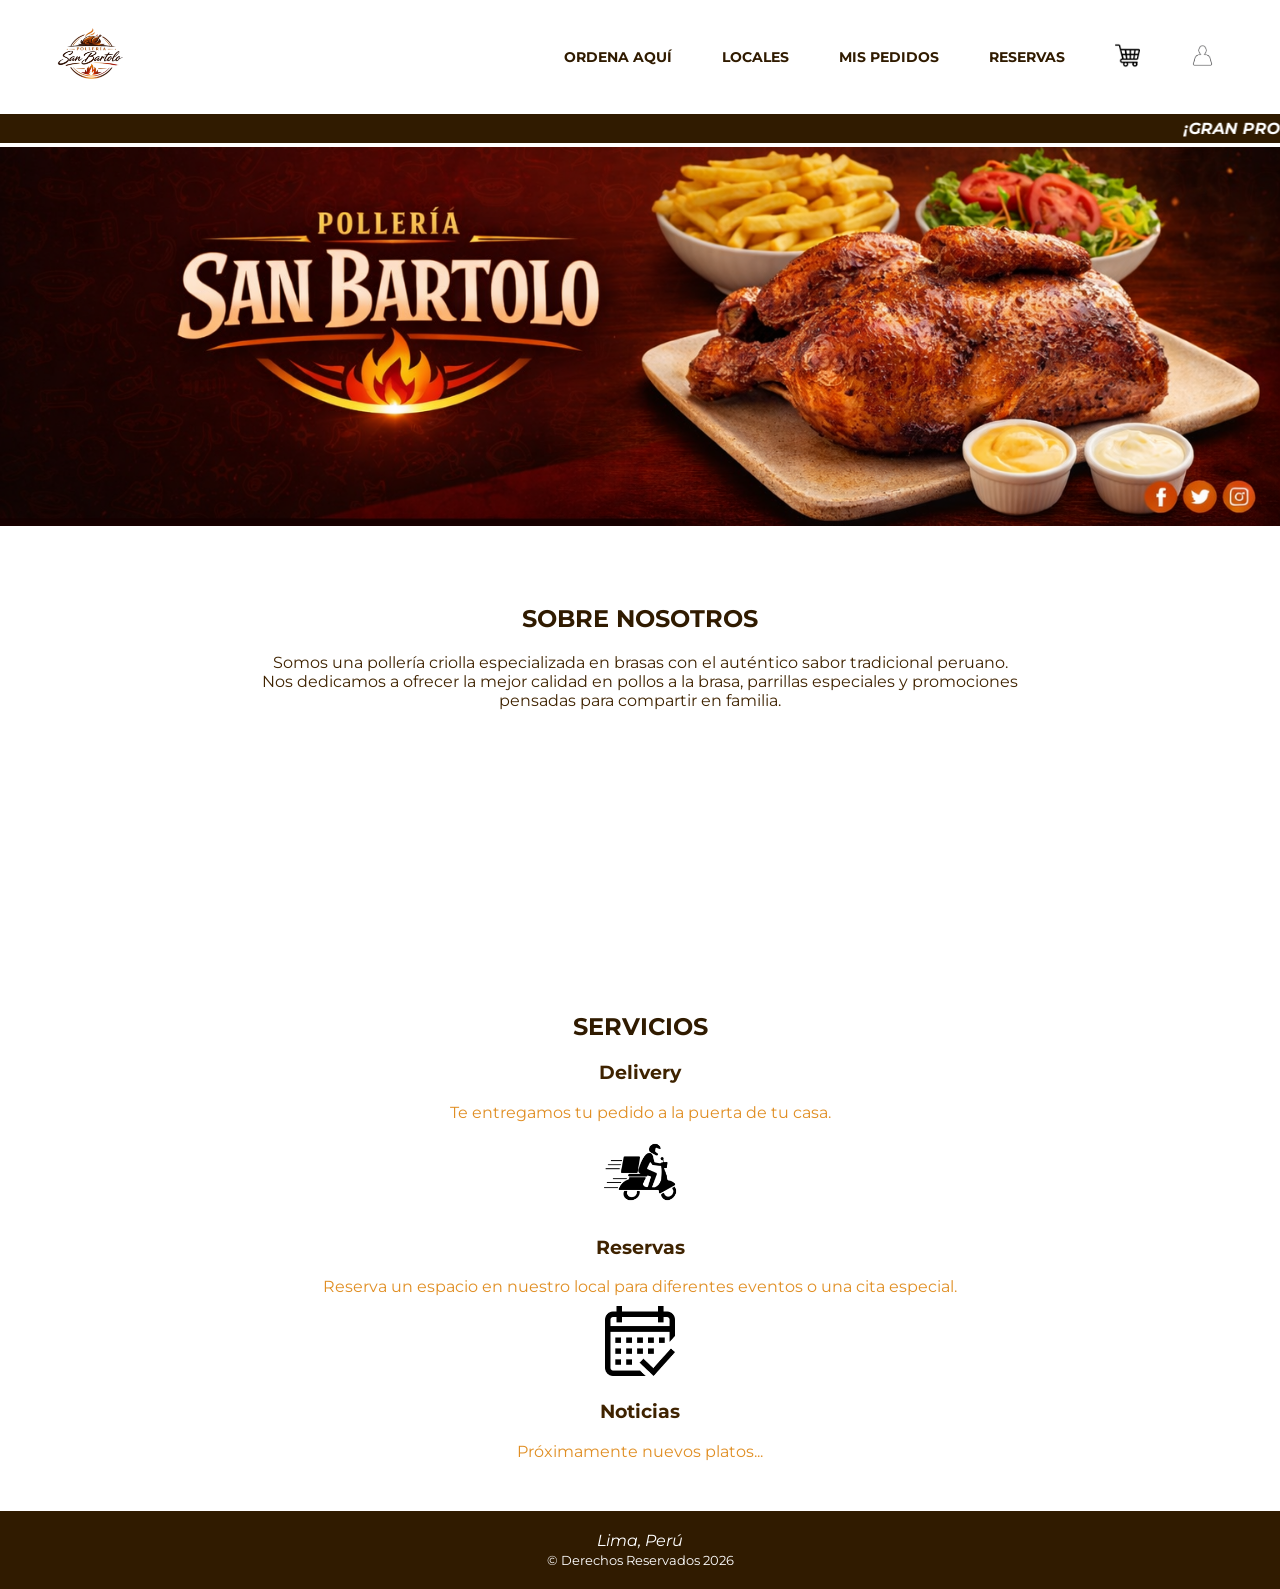
<file: index.html>
<!DOCTYPE html>
<html lang="es">
<head>
    <meta charset="UTF-8">
    <meta name="viewport" content="width=device-width, initial-scale=1.0">
    <meta name="author" content="LOPEZ CRISTHIAN - JORGE AQUISE">
    <link rel="stylesheet" href="CSS/styles.css">
    <link rel="stylesheet" href="CSS/ordena.css">
    <link href="https://fonts.googleapis.com/css2?family=Montserrat:wght@700&display=swap" rel="stylesheet">
    <title>POLLERIA SAN BARTOLO</title>
</head>
<body>

    <header>
        <div class="logo">
            <img src="logotrasnparente.png" alt="Logo San Bartolo">
        </div>

        <nav class="subpaginas">
            <a href="paginas/OrdeneAqui/OrdeneAqui.html">ORDENA AQUÍ</a> 
            <a href="paginas/Locales/Locales.html">LOCALES</a> 
            <a href="paginas/MisPedidos/MisPedidos.html">MIS PEDIDOS</a> 
            <a href="paginas/Reservas/Reservas.html">RESERVAS</a> 

            <a href="paginas/CarritoCompras/CarritoCompras.html">
                <img src="carrito.png" alt="Carrito" width="25">
            </a> 

            <a href="paginas/MiCuenta/MiCuenta.html">
                <img src="persona.png" alt="persona" width="25">
            </a> 
        </nav>
    </header>

    <marquee direction="left"> 
        ¡GRAN PROMOCIÓN! 1 POLLO A LA BRASA + 5 WANTANES BRASA + PAPAS FRITAS FAMILIAR 
        + ARROZ CHAUFA FAMILIAR + GASEOSA 1.5L INKA KOLA A TAN SOLO S/ 92.90
    </marquee>
    
    <div class="banner">
        <img src="banner san bartolo.png" alt="Banner Promocional">
    </div>

    <br>

    <section class="section1">
        <h2 class="sobrenosotros">SOBRE NOSOTROS</h2>
        <p class="sobrenosotros2">
            Somos una pollería criolla especializada en brasas con el auténtico sabor tradicional peruano. <br>
            Nos dedicamos a ofrecer la mejor calidad en pollos a la brasa, parrillas especiales y
            promociones pensadas para compartir en familia.
        </p> 
        <video src="Pollo_Asado.mp4" autoplay muted loop class="pollovideo"></video>
    </section>

    <br>

    <section class="section1">
        <h2 class="servicios">SERVICIOS</h2>
        
        <article class="servicio-item">
            <h3 class="delivery">Delivery</h3>
            <p class="deliverytexto">Te entregamos tu pedido a la puerta de tu casa.</p>
            <img src="delivery.png" width="80" alt="Icono Delivery">
        </article>

        <article class="servicio-item">
            <h3 class="reserva">Reservas</h3>
            <p class="reservatexto">Reserva un espacio en nuestro local para diferentes eventos o una cita especial.</p>
            <img src="calendario.png" width="70" alt="Icono Reservas">
        </article>

        <article class="servicio-item">
            <h3 class="noticias">Noticias</h3>
            <p class="noticiastexto">Próximamente nuevos platos...</p>
        </article>
    </section>

    <footer>
        <address>Lima, Perú</address>
        <small>&copy; Derechos Reservados 2026</small>
    </footer>

</body>
</html>
</file>
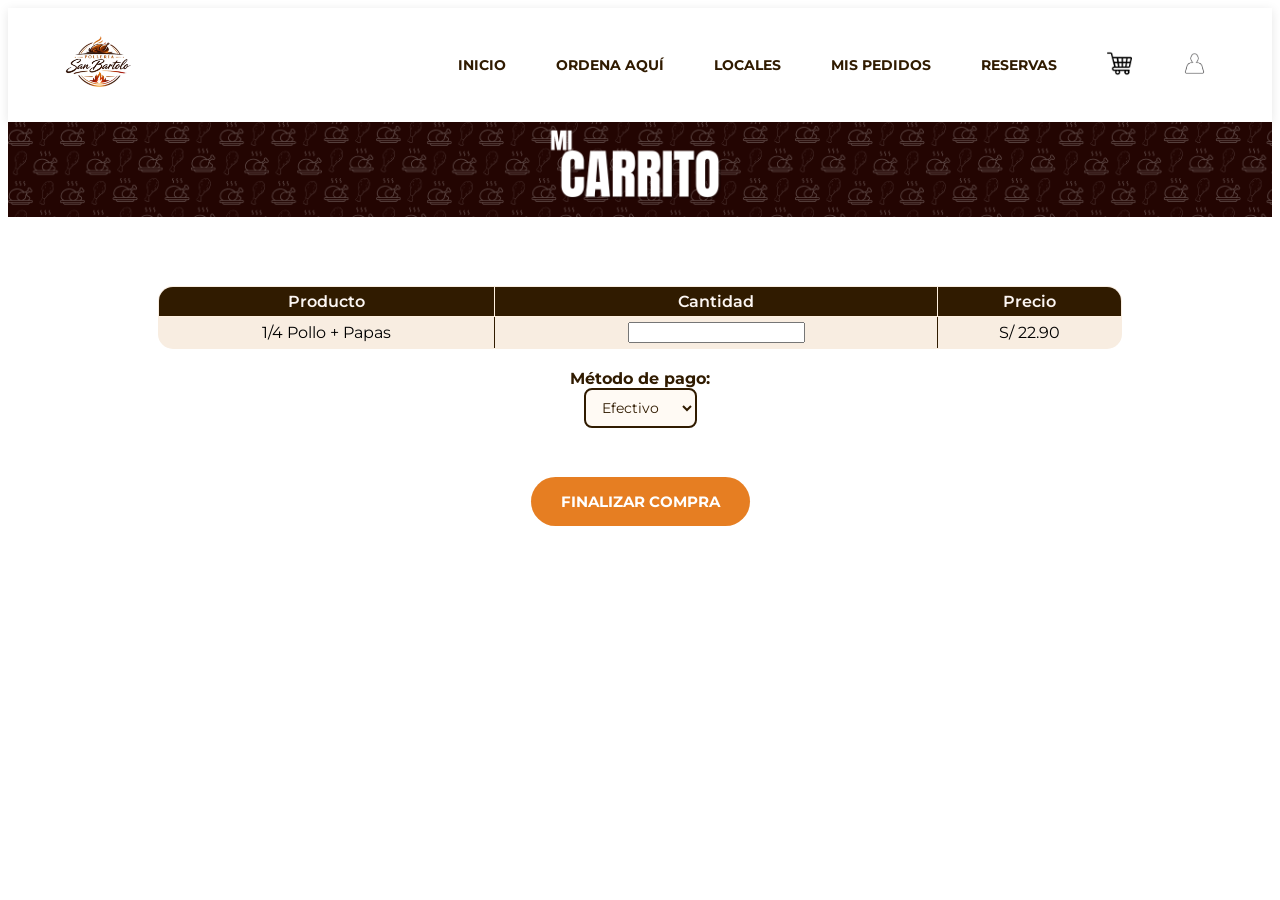
<file: paginas/CarritoCompras/CarritoCompras.html>
<!DOCTYPE html>
<html lang="es">
<head>
    <meta charset="UTF-8">
    <meta name="viewport" content="width=device-width, initial-scale=1.0">
    <link rel="stylesheet" href="../../CSS/carrito.css">
    <link href="https://fonts.googleapis.com/css2?family=Montserrat:ital,wght@0,300;0,400;0,700;0,900;1,400&display=swap" rel="stylesheet">
    <title>CARRITO DE COMPRAS</title>
</head>
<body>
    <header>
        <div class="logo">
            <img src="logotrasnparente.png" alt="Logo San Bartolo">
        </div>

        <nav class="subpaginas">
            <a href="../../index.html">INICIO</a> 
            <a href="../OrdeneAqui/OrdeneAqui.html">ORDENA AQUÍ</a> 
            <a href="../Locales/Locales.html">LOCALES</a> 
            <a href="../MisPedidos/MisPedidos.html">MIS PEDIDOS</a> 
            <a href="../Reservas/Reservas.html">RESERVAS</a> 

            <a href="../CarritoCompras/CarritoCompras.html">
                <img src="carrito.png" alt="Carrito" width="25">
            </a> 

            <a href="../MiCuenta/MiCuenta.html">
                <img src="persona.png" alt="persona" width="25">
            </a> 
        </nav>
    </header>

    <div class="banner">
        <img src="carritocompras.png" alt="banner">
    </div>

    <main>
        <br>
        <table width ="80%" class="tabla">
            <tr>
                <th>Producto</th>
                <th>Cantidad</th>
                <th>Precio</th>
            </tr>
            <tr>
                <td>1/4 Pollo + Papas</td>
                <td><input type="number"></td>
                <td>S/ 22.90</td>
            </tr>
        </table>

        <form action="../MisPedidos/MisPedidos.html" class="metodo-pago">
            <p>Método de pago:
                <br>
                <select>
                    <option>Efectivo</option>
                    <option>Yape/Plin</option>
                    <option>Tarjeta</option>
                </select>
                <br> <br>
                <input type="submit" value="FINALIZAR COMPRA" class="enviar">
        </form>
    </main>
</body>
</html>
</file>
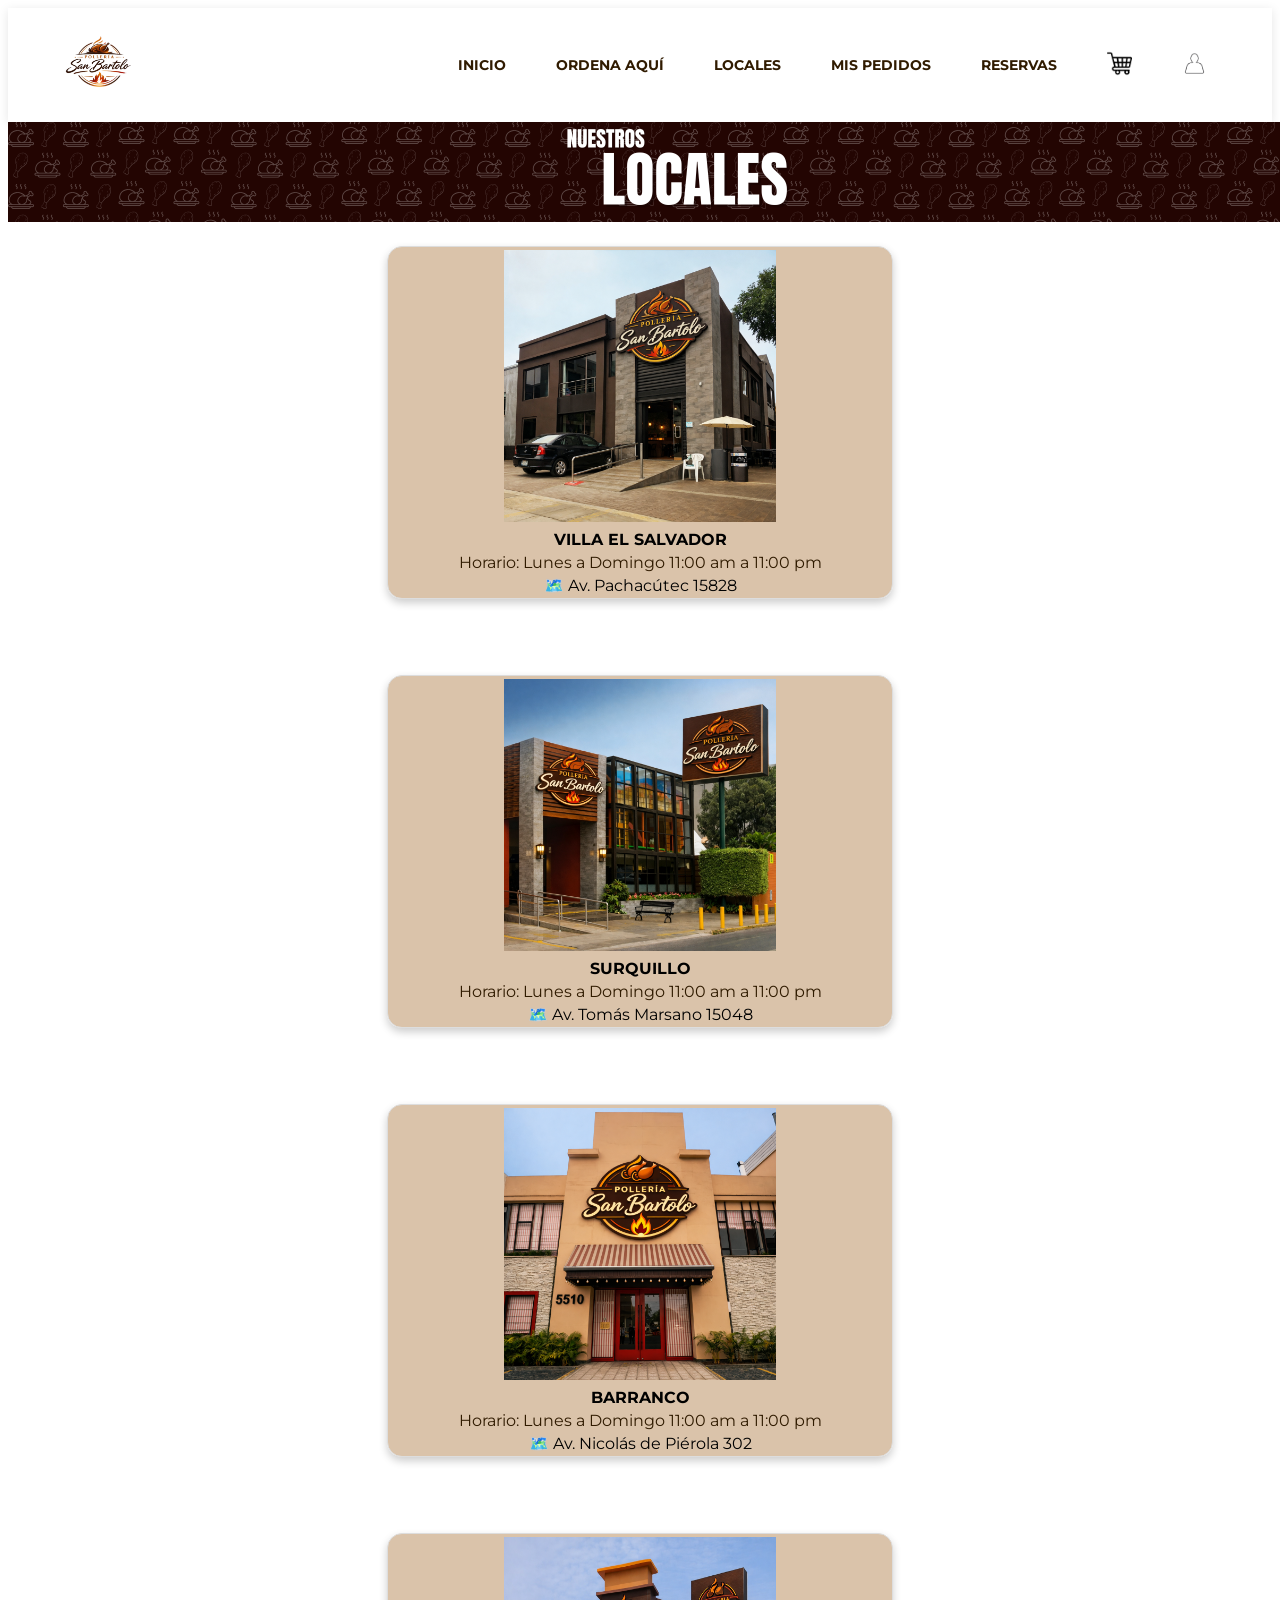
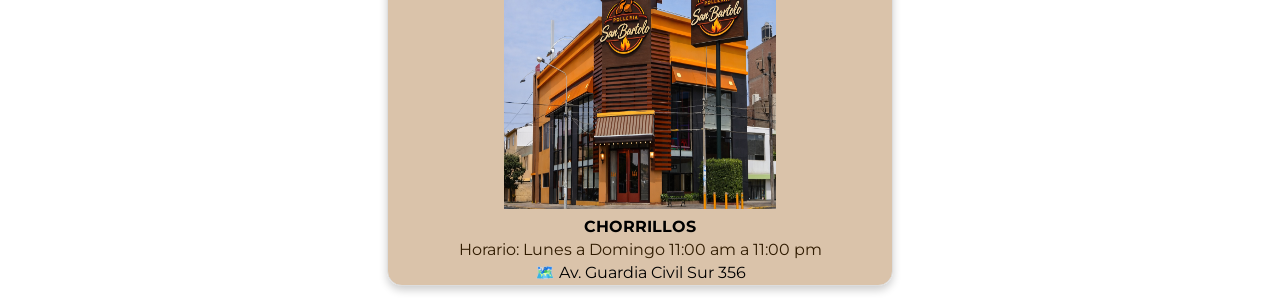
<file: paginas/Locales/Locales.html>
<!DOCTYPE html>
<html lang="es">
<head>
    <meta charset="UTF-8">
    <meta name="viewport" content="width=device-width, initial-scale=1.0">
    <link rel="stylesheet" href="../../CSS/locales.css">
    <link href="https://fonts.googleapis.com/css2?family=Montserrat:ital,wght@0,300;0,400;0,700;0,900;1,400&display=swap" rel="stylesheet">
    <title>LOCALES</title>
</head>
<body>
    <header>
        <div class="logo">
            <img src="logotrasnparente.png" alt="Logo San Bartolo">
        </div>

        <nav class="subpaginas">
            <a href="../../index.html">INICIO</a> 
            <a href="../OrdeneAqui/OrdeneAqui.html">ORDENA AQUÍ</a> 
            <a href="../Locales/Locales.html">LOCALES</a> 
            <a href="../MisPedidos/MisPedidos.html">MIS PEDIDOS</a> 
            <a href="../Reservas/Reservas.html">RESERVAS</a> 

            <a href="../CarritoCompras/CarritoCompras.html">
                <img src="carrito.png" alt="Carrito" width="25">
            </a> 

            <a href="../MiCuenta/MiCuenta.html">
                <img src="persona.png" alt="persona" width="25">
            </a> 
        </nav>
    </header>

    <img src="localesbanner.png" width="1333" height="100">
    <br>

    <main>
        <table class="tabla">
            <tr>
                <td>
                    <img src="local1.png" width="272" height="272">
                </td>
            </tr>

            <tr>
                <td><strong>VILLA EL SALVADOR</strong></td>
            </tr>

            <tr class="horario">
                <td>Horario: Lunes a Domingo 11:00 am a 11:00 pm</td>
            </tr>  

            <tr>
                <td>🗺️ Av. Pachacútec 15828</td>
            </tr>
        </table>
        <br><br>

        <table class="tabla">
            <tr>
                <td>
                    <img src="local2.png" width="272" height="272">
                </td>
            </tr>

            <tr>
                <td><strong>SURQUILLO</strong></td>
            </tr>

            <tr class="horario">
                <td>Horario: Lunes a Domingo 11:00 am a 11:00 pm</td>
            </tr>
            
            <tr>
                <td>🗺️ Av. Tomás Marsano 15048</td>
            </tr>
        </table> 
        <br><br>

        <table class="tabla">
            <tr>
                <td>
                    <img src="local3.png" width="272" height="272">
                </td>
            </tr>
            <tr>
                <td><strong>BARRANCO</strong></td>
            </tr>
            <tr class="horario">
                <td>Horario: Lunes a Domingo 11:00 am a 11:00 pm</td>
            </tr>
            <tr>
                <td>🗺️ Av. Nicolás de Piérola 302</td>
            </tr>
        </table>
        <br><br>
        
        <table class="tabla">
            <tr>
                <td>
                    <img src="local4.png" width="272" height="272">
                </td>
            </tr>

            <tr>
                <td><strong>CHORRILLOS</strong></td>
            </tr>

            <tr class="horario">
                <td>Horario: Lunes a Domingo 11:00 am a 11:00 pm</td>
            </tr>

            <tr>
                <td>🗺️ Av. Guardia Civil Sur 356</td>
            </tr>
        </table>
    </main>
</body>
</html>
</file>
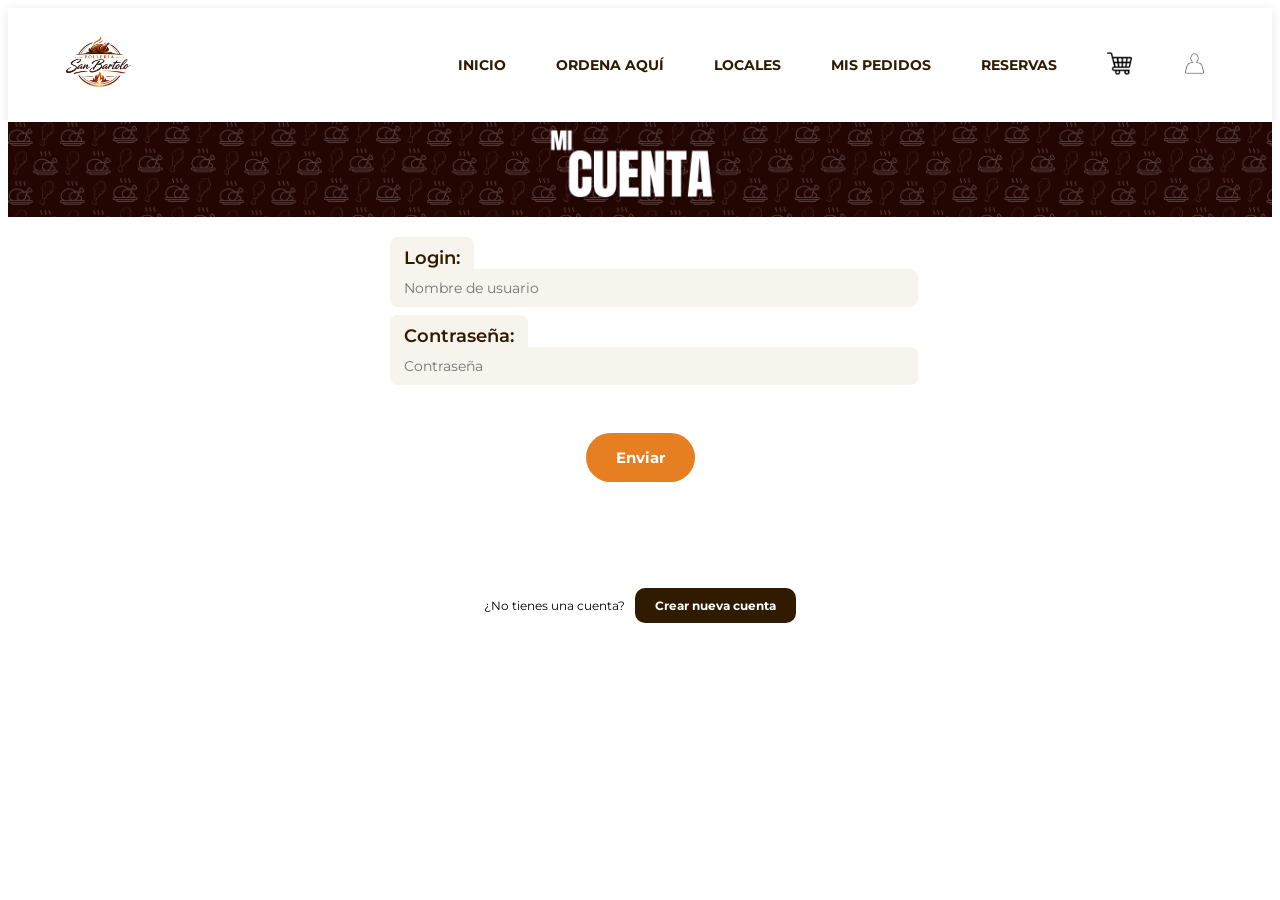
<file: paginas/MiCuenta/MiCuenta.html>
<!DOCTYPE html>
<html lang="es">
<head>
    <meta charset="UTF-8">
    <meta name="viewport" content="width=device-width, initial-scale=1.0">
    <link rel="stylesheet" href="../../CSS/cuenta.css">
    <link href="https://fonts.googleapis.com/css2?family=Montserrat:ital,wght@0,300;0,400;0,700;0,900;1,400&display=swap" rel="stylesheet">
    <title>POLLERIA SAN BARTOLO</title>
</head>

<body>
    <header>
        <div class="logo">
            <img src="logotrasnparente.png" alt="Logo San Bartolo">
        </div>

        <nav class="subpaginas">
            <a href="../../index.html">INICIO</a> 
            <a href="../OrdeneAqui/OrdeneAqui.html">ORDENA AQUÍ</a> 
            <a href="../Locales/Locales.html">LOCALES</a> 
            <a href="../MisPedidos/MisPedidos.html">MIS PEDIDOS</a> 
            <a href="../Reservas/Reservas.html">RESERVAS</a> 

            <a href="../CarritoCompras/CarritoCompras.html">
                <img src="carrito.png" alt="Carrito" width="25">
            </a> 

            <a href="../MiCuenta/MiCuenta.html">
                <img src="persona.png" alt="persona" width="25">
            </a> 
        </nav>
    </header>

    <div class="banner">
        <img src="micuenta.png" alt="banner">
    </div>
        
    <main>
        <br>
        <form>
            <label class="cuenta">Login:</label> <br>
            <input type="text" pattern="[a-z0-9]+@[a-z0-9]+\.[a-z]{2,3}$" required class="escribir" placeholder="Nombre de usuario">
            <br> <br>

            <label class="cuenta">Contraseña:</label><br>
            <input type="password" required class="escribir" placeholder="Contraseña"> 
            <br><br>


            <input type="submit" value="Enviar" class="enviar">
            <br><br>
        </form>
    </main>

    <div class="cuentanueva">
        <label>¿No tienes una cuenta?</label>
        <a href="../NuevaCuenta/NuevaCuenta.html" class="newcuenta">Crear nueva cuenta</a>
    </div>

</body>
</html>
</file>
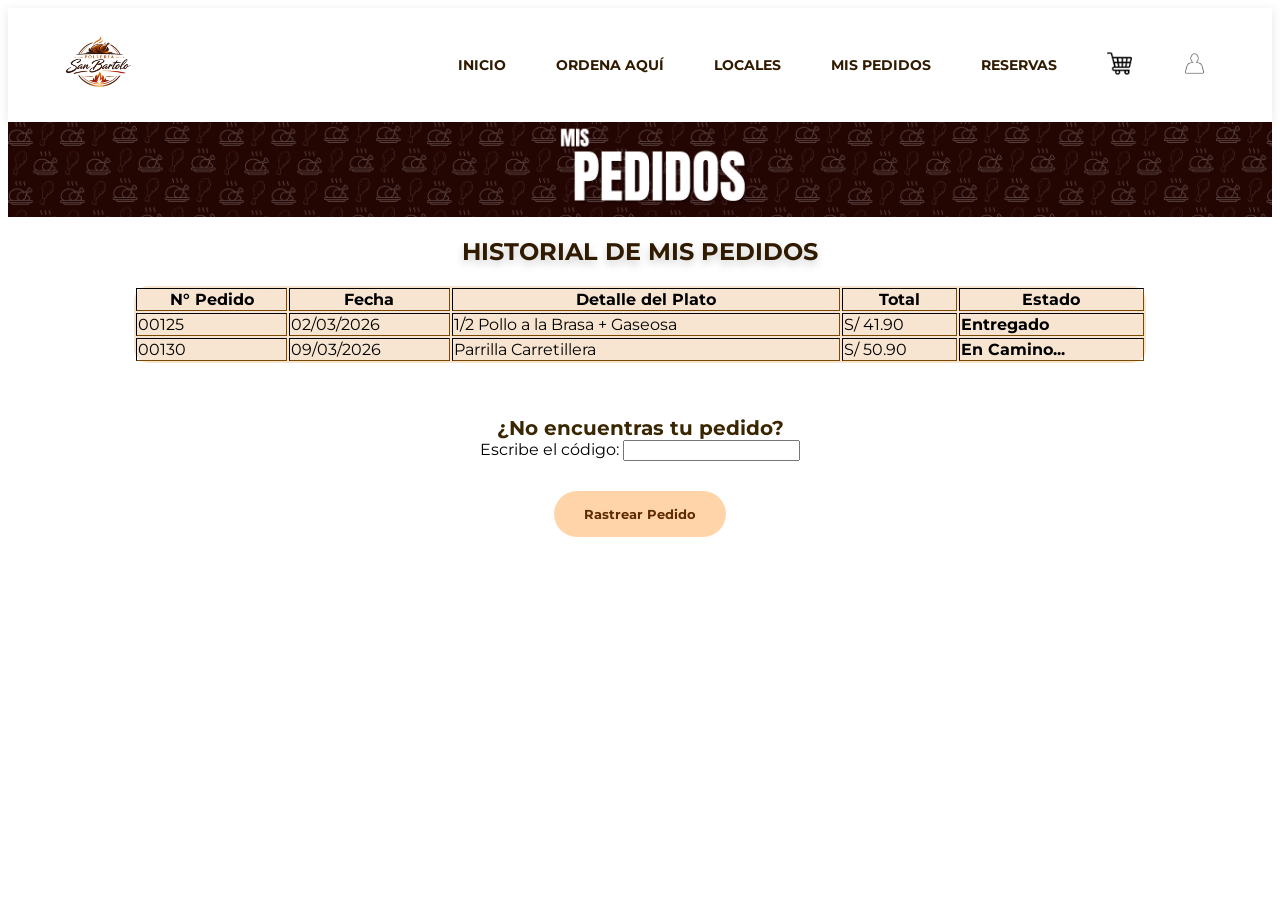
<file: paginas/MisPedidos/MisPedidos.html>
<!DOCTYPE html>
<html lang="es">
<head>
    <meta charset="UTF-8">
    <meta name="viewport" content="width=device-width, initial-scale=1.0">
    <link rel="stylesheet" href="../../CSS/pedidos.css">
    <link href="https://fonts.googleapis.com/css2?family=Montserrat:ital,wght@0,300;0,400;0,700;0,900;1,400&display=swap" rel="stylesheet">
    <title>POLLERIA SAN BARTOLO</title>
</head>

<body>
    <header>
        <div class="logo">
            <img src="logotrasnparente.png" alt="Logo San Bartolo">
        </div>

        <nav class="subpaginas">
            <a href="../../index.html">INICIO</a> 
            <a href="../OrdeneAqui/OrdeneAqui.html">ORDENA AQUÍ</a> 
            <a href="../Locales/Locales.html">LOCALES</a> 
            <a href="../MisPedidos/MisPedidos.html">MIS PEDIDOS</a> 
            <a href="../Reservas/Reservas.html">RESERVAS</a> 

            <a href="../CarritoCompras/CarritoCompras.html">
                <img src="carrito.png" alt="Carrito" width="25">
            </a> 

            <a href="../MiCuenta/MiCuenta.html">
                <img src="persona.png" alt="persona" width="25">
            </a> 
        </nav>
    </header>

    <div class="banner">
        <img src="pedidosbanner.png" alt="banner">
    </div>

    <main>
        <h2 class="subtitulo">HISTORIAL DE MIS PEDIDOS</h2>

        <table border="1" width="90%" class="tabla">
            <tr>
                <th>N° Pedido</th>
                <th>Fecha</th>
                <th>Detalle del Plato</th>
                <th>Total</th>
                <th>Estado</th>
            </tr>
            <tr>
                <td>00125</td>
                <td>02/03/2026</td>
                <td>1/2 Pollo a la Brasa + Gaseosa</td>
                <td>S/ 41.90</td>
                <td><strong>Entregado</strong></td>
            </tr>
            <tr>
                <td>00130</td>
                <td>09/03/2026</td>
                <td>Parrilla Carretillera</td>
                <td>S/ 50.90</td>
                <td><strong>En Camino...</strong></td>
            </tr>
        </table>

        <br>

        <form class="nopedido">
            <label class="texto1">¿No encuentras tu pedido?</label> <br>
            <labe class="texto2">Escribe el código:</label>
            <input type="number" name="codigo">
            <input type="submit" value="Rastrear Pedido" class="enviar">
        </form>

    </main>
</body>
</html>
</file>
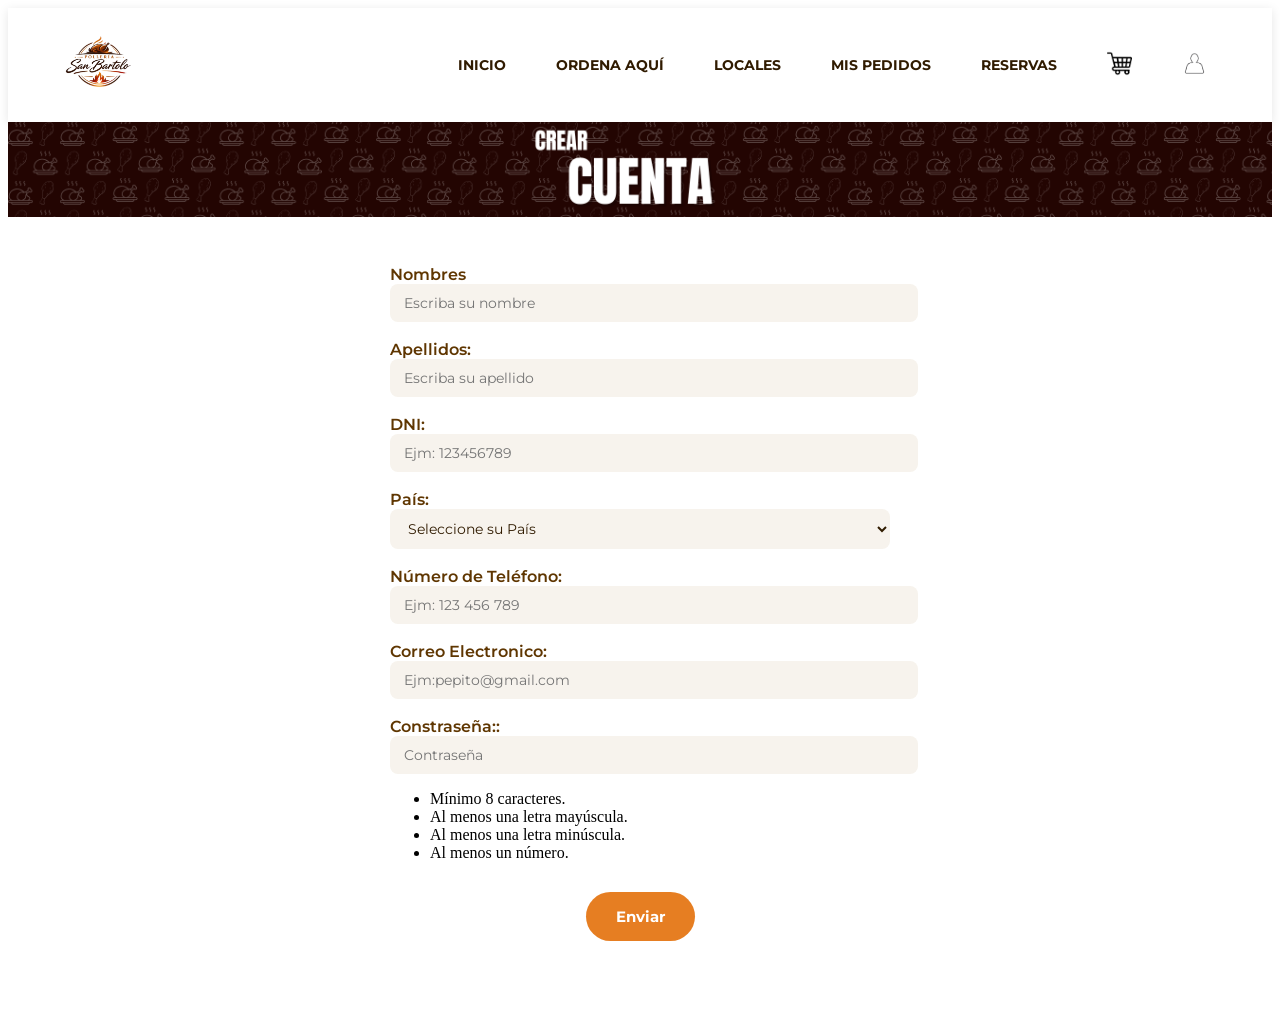
<file: paginas/NuevaCuenta/NuevaCuenta.html>
<!DOCTYPE html>
<html lang="es">
<head>
    <meta charset="UTF-8">
    <meta name="viewport" content="width=device-width, initial-scale=1.0">
    <link rel="stylesheet" href="../../CSS/newcuenta.css">
    <link href="https://fonts.googleapis.com/css2?family=Montserrat:ital,wght@0,300;0,400;0,700;0,900;1,400&display=swap" rel="stylesheet">
    <title>POLLERIA SAN BARTOLO</title>
</head>

<body>
    <header>
        <div class="logo">
            <img src="logotrasnparente.png" alt="Logo San Bartolo">
        </div>

        <nav class="subpaginas">
            <a href="../../index.html">INICIO</a> 
            <a href="../OrdeneAqui/OrdeneAqui.html">ORDENA AQUÍ</a> 
            <a href="../Locales/Locales.html">LOCALES</a> 
            <a href="../MisPedidos/MisPedidos.html">MIS PEDIDOS</a> 
            <a href="../Reservas/Reservas.html">RESERVAS</a> 

            <a href="../CarritoCompras/CarritoCompras.html">
                <img src="carrito.png" alt="Carrito" width="25">
            </a> 

            <a href="../MiCuenta/MiCuenta.html">
                <img src="persona.png" alt="persona" width="25">
            </a> 
        </nav>
    </header>

    <div class="banner">
        <img src="crearcuenta.png" alt="banner">
    </div>

    <br>
    <main>
        <form>
            <label class="subst">Nombres</label>
            <input type="text" required class="rellenar" placeholder="Escriba su nombre"> <br>
            <br>

            <label class="subst">Apellidos:</label>
            <input type="text" required class="rellenar" placeholder="Escriba su apellido"> <br>
            <br>

            <label class="subst">DNI:</label>
            <input type="number" placeholder="Ejm: 123456789"  required class="rellenar"> <br>
            <br>

            <label class="subst">País:</label>
            <select name="pais">
                <option value="">Seleccione su País</option>
                <option value="Perú">Perú</option>
                <option value="Venezuela">Venezuela</option>
                <option value="Chile">Chile</option>
                <option value="Argentina">Argentina</option>
            </select> 
        <br>
        <br>
            <label class="subst">Número de Teléfono:</label>
            <input type="number" placeholder="Ejm: 123 456 789" required class="rellenar"><br>
            <br>

            <label class="subst">Correo Electronico:</label>
            <input type="email" placeholder="Ejm:pepito@gmail.com" pattern="[a-z0-9]+@[a-z0-9]+\.[a-z]{2,3}$" required class="rellenar"/><br>
            <br>

            <label class="subst">Constraseña::</label>
            <input type="password" pattern="(?=.*\d)(?=.*[a-z])(?=.*[A-Z]).{8,}" required class="rellenar" placeholder="Contraseña"/><br>
            <ul>
                <li>
                    Mínimo 8 caracteres.
                </li>
                <li>
                    Al menos una letra mayúscula.
                </li>
                <li>
                    Al menos una letra minúscula.
                </li>
                <li>
                    Al menos un número.
                </li>
            </ul>

            <input type="submit" value="Enviar" class="enviar">
        </form>
    </main>

</body>
</html>
</file>
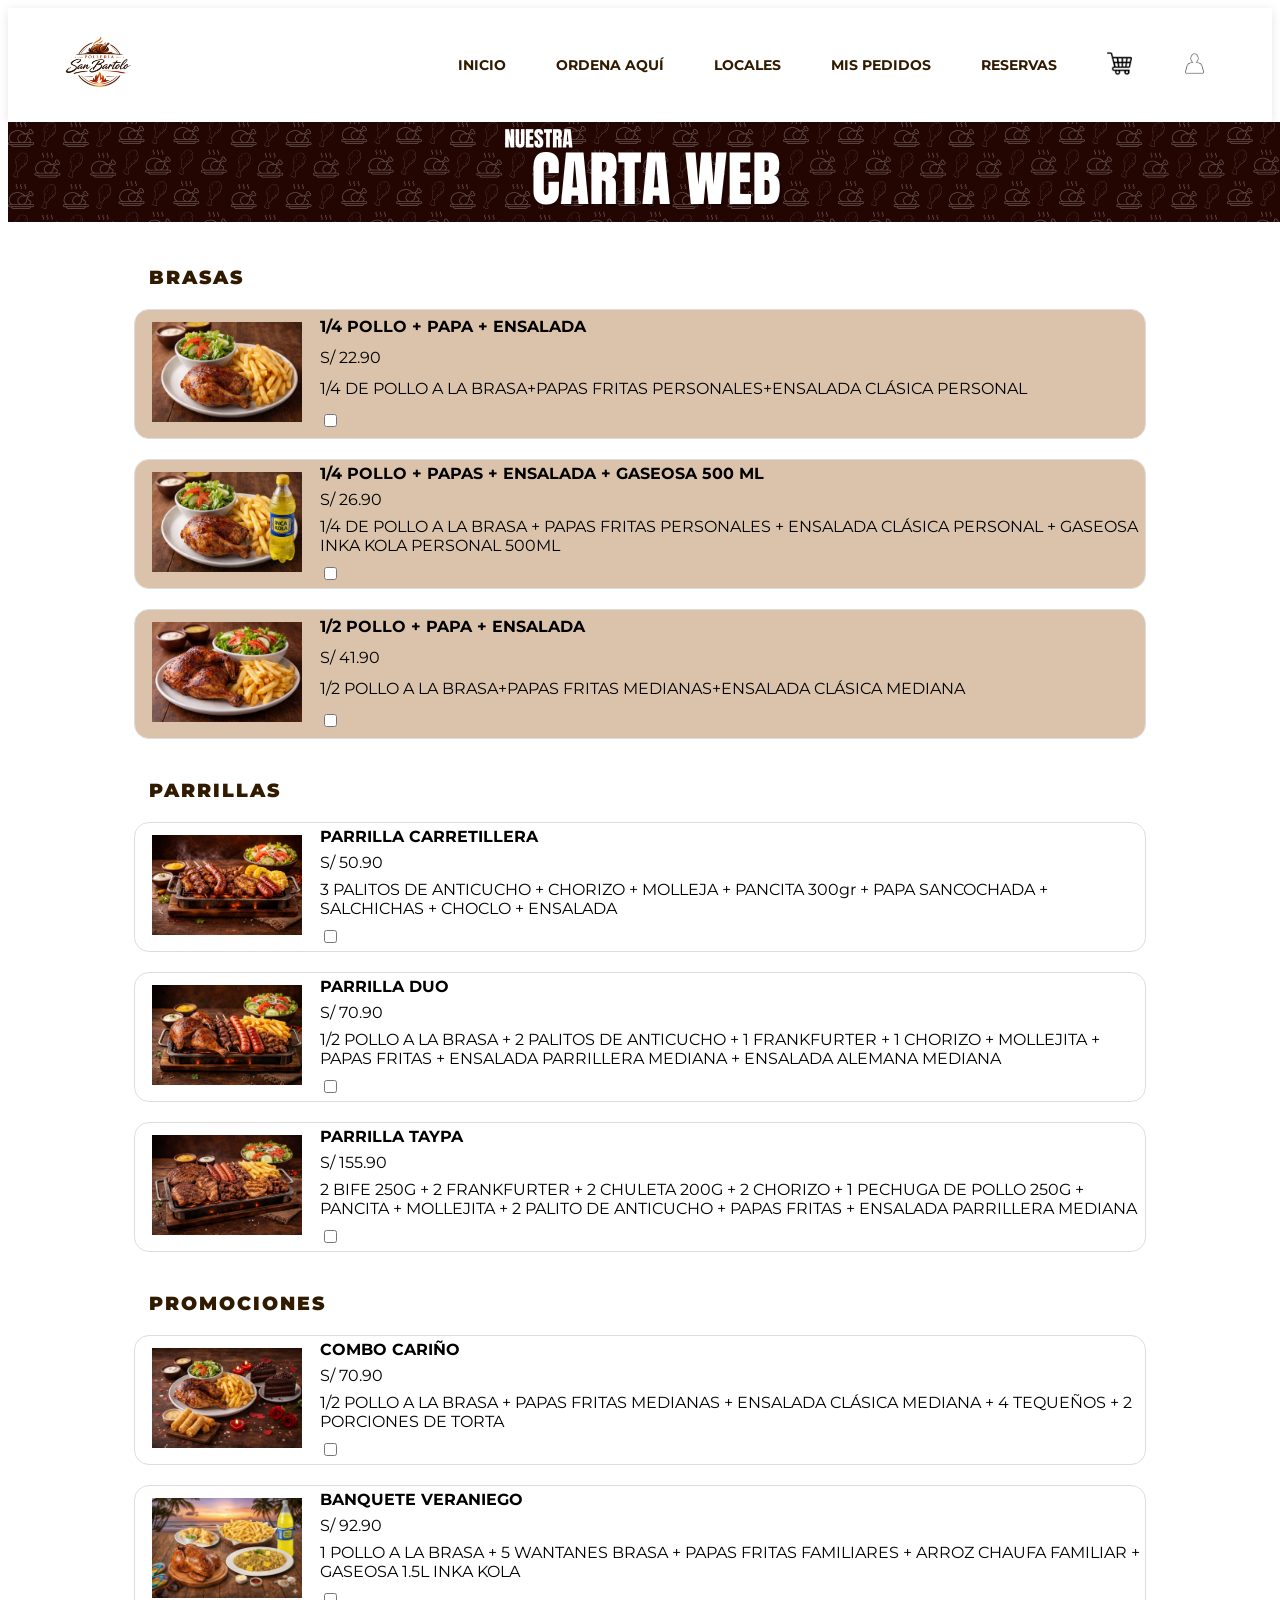
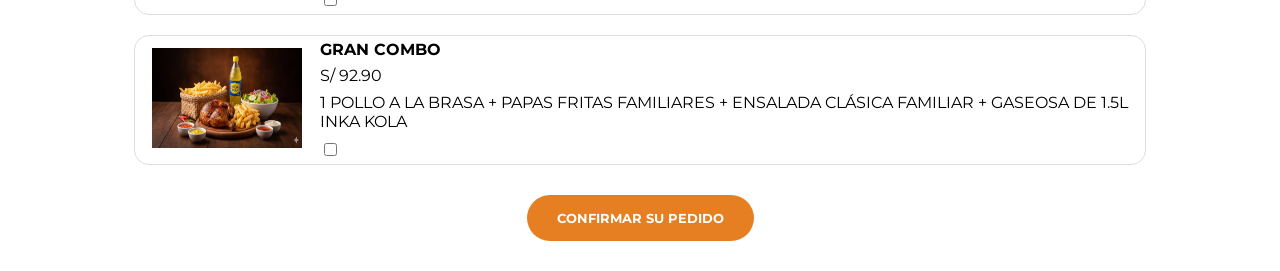
<file: paginas/OrdeneAqui/OrdeneAqui.html>
<!DOCTYPE html>
<html lang="es">
<head>
    <meta charset="UTF-8">
    <meta name="viewport" content="width=device-width, initial-scale=1.0">
    <link rel="stylesheet" href="../../CSS/ordena.css">
    <link href="https://fonts.googleapis.com/css2?family=Montserrat:ital,wght@0,300;0,400;0,700;0,900;1,400&display=swap" rel="stylesheet">
    <title>ORDENA AQUÍ</title>
</head>
<body>
    <header>
        <div class="logo">
            <img src="logotrasnparente.png" alt="Logo San Bartolo">
        </div>

        <nav class="subpaginas">
            <a href="../../index.html">INICIO</a>
            <a href="../OrdeneAqui/OrdeneAqui.html">ORDENA AQUÍ</a> 
            <a href="../Locales/Locales.html">LOCALES</a> 
            <a href="../MisPedidos/MisPedidos.html">MIS PEDIDOS</a> 
            <a href="../Reservas/Reservas.html">RESERVAS</a> 

            <a href="../CarritoCompras/CarritoCompras.html">
                <img src="carrito.png" alt="Carrito" width="25">
            </a> 

            <a href="../MiCuenta/MiCuenta.html">
                <img src="persona.png" alt="persona" width="25">
            </a> 
        </nav>
    </header>

    <img src="cartaweb.png" width="1333" height="100">

    <form action="../CarritoCompras/CarritoCompras.html" method="get">

        <h3 class="subtitulos">BRASAS</h3>
        <table class="tabla1">
            <tr>
                <td rowspan="4">
                    <img src="brasa1.png" height="100">
                </td>
                <td><strong>1/4 POLLO + PAPA + ENSALADA</strong></td>
            </tr>
            <tr>
                <td>S/ 22.90</td>
            </tr>
            <tr>
                <td>1/4 DE POLLO A LA BRASA+PAPAS FRITAS PERSONALES+ENSALADA CLÁSICA PERSONAL</td>
            </tr>
            <tr>
                <td>
                    <input type="checkbox" name="pedido" value="1/4-pollo-simple">
                </td>
            </tr>
        </table>


        <table class="tabla1">
            <tr>
                <td rowspan="4">
                    <img src="brasa2.png" height="100">
                </td>
                <td><strong>1/4 POLLO + PAPAS + ENSALADA + GASEOSA 500 ML</strong></td>
            </tr>
            <tr>
                <td>S/ 26.90</td>
            </tr>
            <tr>
                <td>1/4 DE POLLO A LA BRASA + PAPAS FRITAS PERSONALES + ENSALADA CLÁSICA PERSONAL + GASEOSA INKA KOLA PERSONAL 500ML</td>
            </tr>
            <tr>
                <td>
                    <input type="checkbox" name="pedido" value="1/4-pollo-combo">
                </td>
            </tr>
        </table>

        <table class="tabla1">
            <tr>
                <td rowspan="4">
                    <img src="brasa3.png" height="100">
                </td>
                <td><strong>1/2 POLLO + PAPA + ENSALADA</strong></td>
            </tr>
            <tr>
                <td>S/ 41.90</td>
            </tr>
            <tr>
                <td>1/2 POLLO A LA BRASA+PAPAS FRITAS MEDIANAS+ENSALADA CLÁSICA MEDIANA</td>
            </tr>
            <tr>
                <td>
                    <input type="checkbox" name="pedido" value="1/2-pollo">
                </td>
            </tr>
        </table>

        <h3 class="subtitulos">PARRILLAS</h3>
        <table class="tabla2">
            <tr>
                <td rowspan="4">
                    <img src="parrilla1.png" height="100">
                </td>
                <td><strong>PARRILLA CARRETILLERA</strong></td>
            </tr>
            <tr>
                <td>S/ 50.90</td>
            </tr>
            <tr>
                <td>3 PALITOS DE ANTICUCHO + CHORIZO + MOLLEJA + PANCITA 300gr + PAPA SANCOCHADA + SALCHICHAS + CHOCLO + ENSALADA</td>
            </tr>
            <tr>
                <td>
                    <input type="checkbox" name="pedido" value="parrilla-carretillera">
                </td>
            </tr>
        </table>

        <table class="tabla2">
            <tr>
                <td rowspan="4">
                    <img src="parrila2.png" height="100">
                </td>
                <td><strong>PARRILLA DUO</strong></td>
            </tr>
            <tr>
                <td>S/ 70.90</td>
            </tr>
            <tr>
                <td>1/2 POLLO A LA BRASA + 2 PALITOS DE ANTICUCHO + 1 FRANKFURTER + 1 CHORIZO + MOLLEJITA + PAPAS FRITAS + ENSALADA PARRILLERA MEDIANA + ENSALADA ALEMANA MEDIANA</td>
            </tr>
            <tr>
                <td>
                    <input type="checkbox" name="pedido" value="parrilla-duo">
                </td>
            </tr>
        </table>

        <table class="tabla2">
            <tr>
                <td rowspan="4">
                    <img src="parrila3.png" height="100">
                </td>
                <td><strong>PARRILLA TAYPA</strong></td>
            </tr>
            <tr>
                <td>S/ 155.90</td>
            </tr>
            <tr>
                <td>2 BIFE 250G + 2 FRANKFURTER + 2 CHULETA 200G + 2 CHORIZO + 1 PECHUGA DE POLLO 250G + PANCITA + MOLLEJITA + 2 PALITO DE ANTICUCHO + PAPAS FRITAS + ENSALADA PARRILLERA MEDIANA</td>
            </tr>
            <tr>
                <td>
                    <input type="checkbox" name="pedido" value="parrilla-taypa">
                </td>
            </tr>
        </table>

        <h3 class="subtitulos">PROMOCIONES</h3>
        <table class="promocion1">
            <tr>
                <td rowspan="4">
                    <img src="promocion1.png" height="100">
                </td>
                <td><strong>COMBO CARIÑO</strong></td>
            </tr>
            <tr>
                <td>S/ 70.90</td>
            </tr>
            <tr>
                <td>1/2 POLLO A LA BRASA + PAPAS FRITAS MEDIANAS + ENSALADA CLÁSICA MEDIANA + 4 TEQUEÑOS + 2 PORCIONES DE TORTA</td>
            </tr>
            <tr>
                <td>
                    <input type="checkbox" name="pedido" value="combo-carino">
                </td>
            </tr>
        </table>

        <table class="promocion2">
            <tr>
                <td rowspan="4">
                    <img src="promocion2.png" height="100">
                </td>
                <td><strong>BANQUETE VERANIEGO</strong></td>
            </tr>
            <tr>
                <td>S/ 92.90</td>
            </tr>
            <tr>
                <td>1 POLLO A LA BRASA + 5 WANTANES BRASA + PAPAS FRITAS FAMILIARES + ARROZ CHAUFA FAMILIAR + GASEOSA 1.5L INKA KOLA</td>
            </tr>
            <tr>
                <td>
                    <input type="checkbox" name="pedido" value="banquete-veraniego">
                </td>
            </tr>
        </table>

        <table class="promocion3">
            <tr>
                <td rowspan="4">
                    <img src="promocion3.png" height="100" width="150">
                </td>
                <td><strong>GRAN COMBO</strong></td>
            </tr>
            <tr>
                <td>S/ 92.90</td>
            </tr>
            <tr>
                <td>1 POLLO A LA BRASA + PAPAS FRITAS FAMILIARES + ENSALADA CLÁSICA FAMILIAR + GASEOSA DE 1.5L INKA KOLA</td>
            </tr>
            <tr>
                <td>
                    <input type="checkbox" name="pedido" value="gran-combo">
                </td>
            </tr>
        </table>

        <input type="submit" value="CONFIRMAR SU PEDIDO" class="enviar">
    </form>
</body>
</html>
</file>
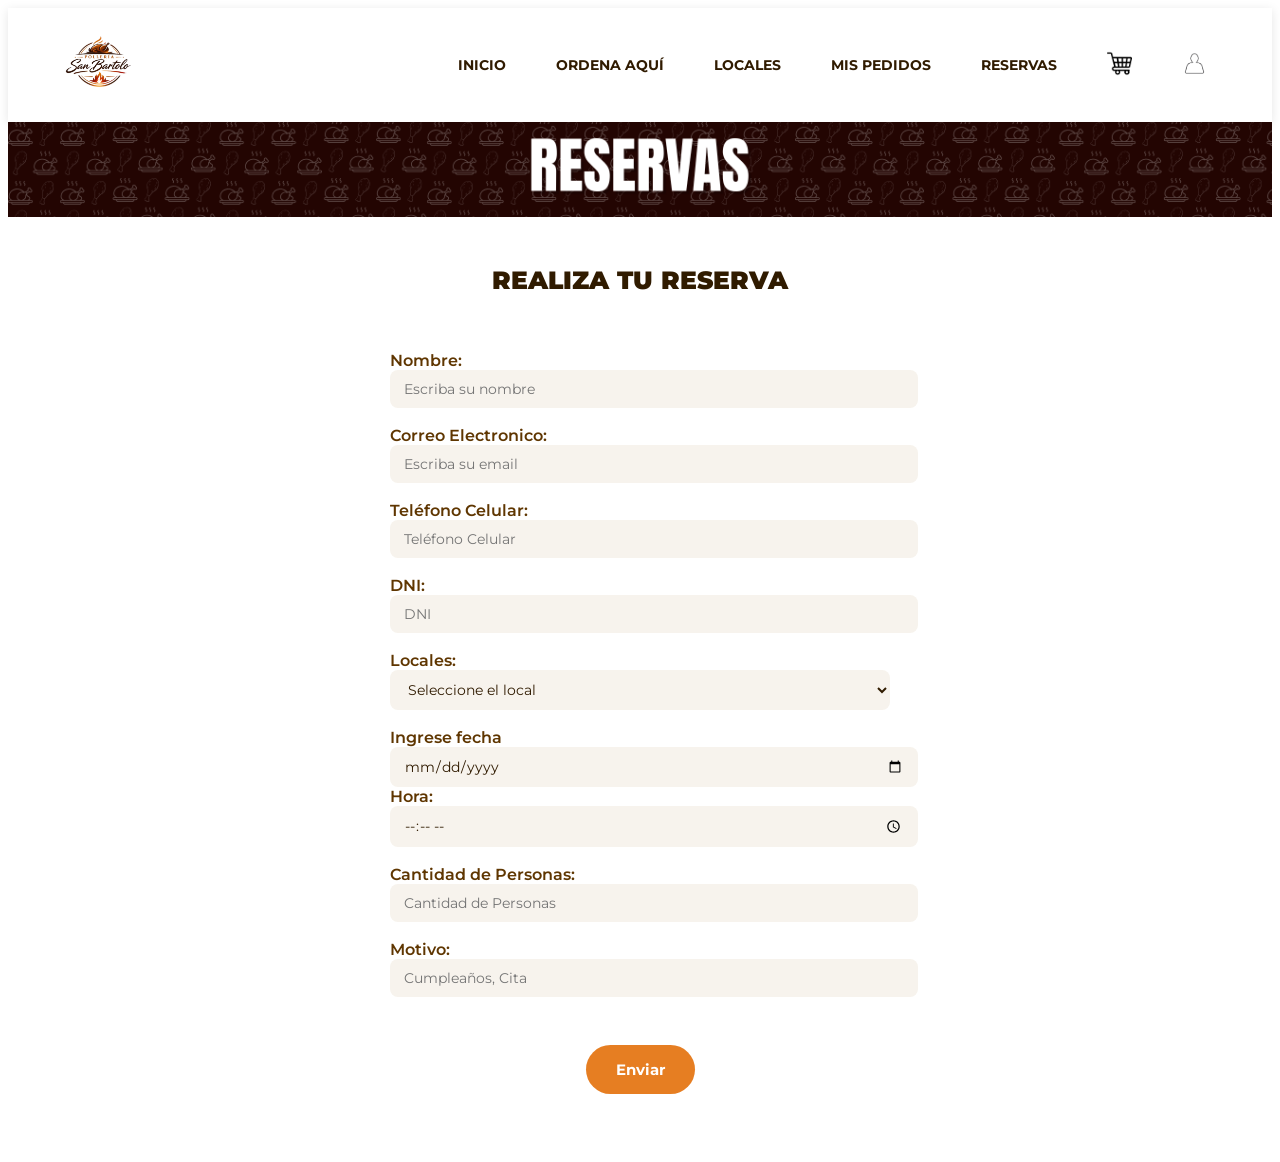
<file: paginas/Reservas/Reservas.html>
<!DOCTYPE html>
<html lang="es">
<head>
    <meta charset="UTF-8">
    <meta name="viewport" content="width=device-width, initial-scale=1.0">
    <link rel="stylesheet" href="../../CSS/reservas.css">
    <link href="https://fonts.googleapis.com/css2?family=Montserrat:ital,wght@0,300;0,400;0,700;0,900;1,400&display=swap" rel="stylesheet">
    <title>RESERVAS</title>
</head>
<body>
    <header>
        <div class="logo">
            <img src="logotrasnparente.png" alt="Logo San Bartolo">
        </div>

        <nav class="subpaginas">
            <a href="../../index.html">INICIO</a> 
            <a href="../OrdeneAqui/OrdeneAqui.html">ORDENA AQUÍ</a> 
            <a href="../Locales/Locales.html">LOCALES</a> 
            <a href="../MisPedidos/MisPedidos.html">MIS PEDIDOS</a> 
            <a href="../Reservas/Reservas.html">RESERVAS</a> 

            <a href="../CarritoCompras/CarritoCompras.html">
                <img src="carrito.png" alt="Carrito" width="25">
            </a> 

            <a href="../MiCuenta/MiCuenta.html">
                <img src="persona.png" alt="persona" width="25">
            </a> 
        </nav>
    </header>

    <div class="banner">
        <img src="reservas.png" alt="Banner">
    <div>

    <br>
    <main>
        <form action="../../index.html" method="get">
            <label class="titulo">REALIZA TU RESERVA</label>
            <br><br>

            <label class="subst">Nombre:</label> <br>
            <input type="text" name="nombre" placeholder="Escriba su nombre" required class="rellenar">
            <br><br>

            <label class="subst">Correo Electronico:</label> <br>
            <input type="email" name="email" placeholder="Escriba su email" required class="rellenar">
            <br><br>

            <label class="subst">Teléfono Celular:</label> <br>
            <input type="number" name="telefono" placeholder="Teléfono Celular" required class="rellenar">
            <br><br>

            <label class="subst">DNI:</label> <br>
            <input type="number" name="DNI" placeholder="DNI" required class="rellenar">
            <br><br>

            <label class="subst">Locales:</label> <br>
            <select name="local" required>
                <option value="">Seleccione el local</option>
                <option value="VS">Villa Salvador (Av. Pachacútec 15828)</option>
                <option value="Surqillo">Surquillo (Av. Tomás Marsano 15048)</option>
                <option value="Barranco">Barranco (Av. Nicolás de Piérola 302)</option>
                <option value="Chorrillos">Chorrillos (Av. Guardia Civil Sur 356)</option>
            </select>
            <br><br>

            <label class="subst">Ingrese fecha</label> <br>
            <input type="date" name="fecha" required class="rellenar">
            

            <label class="subst">Hora:</label>
            <input type="time" name="hora" required class="rellenar">
             <br><br>

            <label class="subst">Cantidad de Personas:</label> <br>
            <input type="number" placeholder="Cantidad de Personas" required class="rellenar">
            <br><br>

            <label class="subst">Motivo:</label> <br>
            <input type="text" placeholder="Cumpleaños, Cita" required class="rellenar">
            <br><br>

            <input type="submit" value="Enviar" class="enviar">
        </form>
    </main>
    
</body>
</html>
</file>
<file: CSS/styles.css>
body {
    margin: 0;
    overflow-x: hidden;
    width: 100%;
}


header {
    display: flex;
    justify-content: space-between;
    align-items: center;
    padding: 15px 50px;
    background-color: #ffffff;
    box-shadow: 0 2px 10px rgba(0,0,0,0.1);
}

.logo img {
    height: 80px;
    width: auto;
}

.subpaginas {
    display: flex;
    align-items: center;
    gap: 20px;
}

.subpaginas a {
    text-decoration: none;
    font-family: 'Montserrat', sans-serif;
    color: #301b00;
    font-weight: bold;
    font-size: 14px;
    padding: 10px 15px;
}


.subpaginas a:hover {
    background-color: #e08e23;
    color: white;
    box-shadow: 0px 4px 8px rgba(0,0,0,0.2);
    border-radius: 10px;
}


.banner img {
    width: 100%;
    height: auto;
    display: block;
}


marquee {
    font-family: 'Montserrat', sans-serif;
    font-weight: bold;
    font-style: italic;
    background-color: #301b00;
    color: white;
    padding: 5px 0;
}


.section1 {
    text-align: center;
    padding: 40px 20px;
}

.sobrenosotros, .servicios {
    font-family: 'Montserrat', sans-serif;
    font-weight: bold;
    color: #301b00;
    text-transform: uppercase;
}

.sobrenosotros2 {
    font-family: 'Montserrat', sans-serif;
    font-size: 16px;
    color: #3f2300;
    max-width: 800px;
    margin: 10px auto;
}

.pollovideo {
    width: 300px;
    border-radius: 15px;
    margin-top: 20px;
}


.delivery, .reserva, .noticias {
    font-family: 'Montserrat', sans-serif;
    color: #3f2300;
    margin-top: 20px;
}

.deliverytexto, .reservatexto, .noticiastexto {
    font-family: 'Montserrat', sans-serif;
    color: #e08e23;
    margin-bottom: 10px;
}


footer {
    background-color: #301b00;
    color: white;
    text-align: center;
    padding: 20px;
    font-family: 'Montserrat', sans-serif;
}
</file>
<file: CSS/ordena.css>
header {
    display: flex;
    justify-content: space-between;
    align-items: center;
    padding: 15px 50px;
    background-color: #ffffff;
    box-shadow: 0 2px 10px rgba(0,0,0,0.1);
}

.logo img {
    height: 80px;
    width: auto;
}

.subpaginas {
    display: flex;
    align-items: center;
    gap: 20px;
}

.subpaginas a {
    text-decoration: none;
    font-family: 'Montserrat', sans-serif;
    color: #301b00;
    font-weight: bold;
    font-size: 14px;
    padding: 10px 15px;
}

.subpaginas a:hover {
    background-color: #e08e23;
    color: white;
    box-shadow: 0px 4px 8px rgba(0,0,0,0.2);
    border-radius: 10px;
}

.tabla1{
    width: 80%;
    margin: 20px auto;
    border: 1px solid #ddd;
    border-radius: 15px;
    font-family: 'Montserrat', sans-serif;
    background-color: #914f0456;
}

.tabla2{
    width: 80%;
    margin: 20px auto;
    border: 1px solid #ddd;
    border-radius: 15px;
    font-family: 'Montserrat', sans-serif;
    background-image: linear-gradient(rgba(255,255,255,0.6), rgba(255,255,255,0.6)), url(https://cdn.pixabay.com/video/2019/07/27/25552-351374170_tiny.jpg);
}

.promocion1{
    width: 80%;
    margin: 20px auto;
    border: 1px solid #ddd;
    border-radius: 15px;
    font-family: 'Montserrat', sans-serif;
    background-image: url(https://img.freepik.com/vector-gratis/estilo-polka-minimo-amor-corazon-patron-papel-tapiz-dia-san-valentin_1017-49794.jpg?semt=ais_incoming&w=740&q=80);
}

.promocion2{
    width: 80%;
    margin: 20px auto;
    border: 1px solid #ddd;
    border-radius: 15px;
    font-family: 'Montserrat', sans-serif;
    background-image: linear-gradient(rgba(255,255,255,0.6), rgba(255,255,255,0.6)), url(https://wallpapers.com/images/featured/fondods-de-playa-de-alta-resolucion-vobtozbt8wwy6npx.jpg);
    background-position: center;
}

.promocion3{
    width: 80%;
    margin: 20px auto;
    border: 1px solid #ddd;
    border-radius: 15px;
    font-family: 'Montserrat', sans-serif;
    background-image: linear-gradient(rgba(255,255,255,0.6), rgba(255,255,255,0.6)), url(https://wallpapers.com/images/featured/fondos-de-fuego-f3799qjy7eob7otr.jpg);
    background-position: center;

}

table td[rowspan="4"] {
    width: 160px;
    text-align: center;
    padding: 10px;
}

.subtitulos{
    font-family: 'Montserrat', sans-serif;
    font-weight: 900;
    color: #301b00;
    text-transform: uppercase;
    letter-spacing: 2px;
    margin-left: 10%;
    padding-left: 15px;
    margin-top: 40px;
}

.enviar{
    background-color: #e67e22; 
    color: white;
    font-family: 'Montserrat', sans-serif;
    font-weight: 700;
    padding: 15px 30px;
    border: none;
    cursor: pointer;
    border-radius: 50px; 
    display: block;
    margin: 30px auto;
}
</file>
<file: CSS/carrito.css>
header {
    display: flex;
    justify-content: space-between;
    align-items: center;
    padding: 15px 50px;
    background-color: #ffffff;
    box-shadow: 0 2px 10px rgba(0,0,0,0.1);
}

.logo img {
    height: 80px;
    width: auto;
}

.subpaginas {
    display: flex;
    align-items: center;
    gap: 20px;
}

.subpaginas a {
    text-decoration: none;
    font-family: 'Montserrat', sans-serif;
    color: #301b00;
    font-weight: bold;
    font-size: 14px;
    padding: 10px 15px;
}

.subpaginas a:hover {
    background-color: #e08e23;
    color: white;
    box-shadow: 0px 4px 8px rgba(0,0,0,0.2);
    border-radius: 10px;
}

.banner img {
    width: 100%;
    height: auto;
    display: block;
}

main{
    text-align: center;
    padding: 30px;
    font-family: 'Montserrat', sans-serif;
}

.tabla{
    width: 80%;
    margin: 20px auto;
    border-radius: 15px;
    font-family: 'Montserrat', sans-serif;
    background-color: #f8ede1;
    border: 1px solid #301b00;
    border-collapse: collapse;
    overflow: hidden;
}

.tabla th{
    border: 1px solid #fff1e0;
    padding: 5px 10px;
    text-align: center;
    color: #fcf6f2;
    font-weight: 600;
    background-color: #301b00;
}

.tabla td{
    border: 1px solid #301b00;
    padding: 5px 10px;
    text-align: center;
}

.metodo-pago {
    font-family: 'Montserrat', sans-serif;
    font-weight: 700;
    color: #301b00;
    margin: 20px auto;
    text-align: center;
}

.metodo-pago select {
    padding: 8px 12px;
    border: 2px solid #301b00;
    border-radius: 8px;
    font-family: 'Montserrat', sans-serif;
    font-size: 14px;
    color: #301b00;
    background-color: #fffaf4;
    cursor: pointer;
}

.enviar{
    background-color: #e67e22; 
    color: white;
    font-family: 'Montserrat', sans-serif;
    font-weight: 700;
    padding: 15px 30px;
    border: none;
    cursor: pointer;
    border-radius: 50px; 
    display: block;
    margin: 30px auto;
    font-size: 15px;
}
</file>
<file: CSS/locales.css>
header {
    display: flex;
    justify-content: space-between;
    align-items: center;
    padding: 15px 50px;
    background-color: #ffffff;
    box-shadow: 0 2px 10px rgba(0,0,0,0.1);
}

.logo img {
    height: 80px;
    width: auto;
}

.subpaginas {
    display: flex;
    align-items: center;
    gap: 20px;
}

.subpaginas a {
    text-decoration: none;
    font-family: 'Montserrat', sans-serif;
    color: #301b00;
    font-weight: bold;
    font-size: 14px;
    padding: 10px 15px;
}

.subpaginas a:hover {
    background-color: #e08e23;
    color: white;
    box-shadow: 0px 4px 8px rgba(0,0,0,0.2);
    border-radius: 10px;
}

.tabla{
    width: 40%;
    margin: 20px auto;
    border: 1px solid #ddd;
    border-radius: 15px;
    font-family: 'Montserrat', sans-serif;
    background-color: #914f0456;
    text-align: center;
    box-shadow: 0px 4px 8px rgba(0,0,0,0.2);
}

.horario{
    color: #301b00;
}
</file>
<file: CSS/cuenta.css>
header {
    display: flex;
    justify-content: space-between;
    align-items: center;
    padding: 15px 50px;
    background-color: #ffffff;
    box-shadow: 0 2px 10px rgba(0,0,0,0.1);
}

.logo img {
    height: 80px;
    width: auto;
}

.subpaginas {
    display: flex;
    align-items: center;
    gap: 20px;
}

.subpaginas a {
    text-decoration: none;
    font-family: 'Montserrat', sans-serif;
    color: #301b00;
    font-weight: bold;
    font-size: 14px;
    padding: 10px 15px;
}

.subpaginas a:hover {
    background-color: #e08e23;
    color: white;
    box-shadow: 0px 4px 8px rgba(0,0,0,0.2);
    border-radius: 10px;
}

.banner img {
    width: 100%;
    height: auto;
    display: block;
}

main {
    display: flex;
    justify-content: center;
    padding: 30px;
}

form {
    width: 100%;
    max-width: 500px;
}

.cuenta{
    width: 100%;
    padding: 10px 14px;
    border-radius: 8px;
    font-family: 'Montserrat', sans-serif;
    font-size: 18px;
    color: #301b00;
    outline: none;
    border: none;
    background-color: rgb(247, 243, 237);
    font-weight: 600;
}

.escribir{
    width: 100%;
    padding: 10px 14px;
    border-radius: 8px;
    font-family: 'Montserrat', sans-serif;
    font-size: 14px;
    color: #301b00;
    outline: none;
    border: none;
    background-color: rgb(247, 243, 237);
}

.enviar{
    background-color: #e67e22; 
    color: white;
    font-family: 'Montserrat', sans-serif;
    font-weight: 700;
    padding: 15px 30px;
    border: none;
    cursor: pointer;
    border-radius: 50px; 
    display: block;
    margin: 30px auto;
    font-size: 15px;
}

.newcuenta {
    background-color: #301b00;
    color: white;
    font-family: 'Montserrat', sans-serif;
    font-weight: 700;
    padding: 10px 20px;
    border-radius: 10px;
    text-decoration: none;
}

.cuentanueva {
    font-size: 12px;
    font-family: 'Montserrat', sans-serif;
    display: flex;
    align-items: center;
    justify-content: center;
    gap: 10px;
    margin-top: 10px;
}
</file>
<file: CSS/pedidos.css>
header {
    display: flex;
    justify-content: space-between;
    align-items: center;
    padding: 15px 50px;
    background-color: #ffffff;
    box-shadow: 0 2px 10px rgba(0,0,0,0.1);
}

.logo img {
    height: 80px;
    width: auto;
}

.subpaginas {
    display: flex;
    align-items: center;
    gap: 20px;
}

.subpaginas a {
    text-decoration: none;
    font-family: 'Montserrat', sans-serif;
    color: #301b00;
    font-weight: bold;
    font-size: 14px;
    padding: 10px 15px;
}

.subpaginas a:hover {
    background-color: #e08e23;
    color: white;
    box-shadow: 0px 4px 8px rgba(0,0,0,0.2);
    border-radius: 10px;
}

.banner img {
    width: 100%;
    height: auto;
    display: block;
}

.subtitulo{
    font-family: 'Montserrat', sans-serif;
    text-align: center;
    text-shadow: 0px 4px 8px rgba(0,0,0,0.2);
    color: #301b00;
}

.tabla{
    width: 80%;
    margin: 20px auto;
    border: 1px solid #ddd;
    border-radius: 15px;
    font-family: 'Montserrat', sans-serif;
    background-color: #f7e5d1;
    border: #271700;
}

.nopedido{
    text-align: center;
    font-family: 'Montserrat', sans-serif;
    margin-top: 15px; 
}

.texto1{
    font-size: 20px;
    text-align: center;
    font-weight: 700;
    padding: 15px 15px;
    border-radius: 50px;
    color: rgb(58, 38, 1);
}


.enviar{
    background-color: #ff800057;
    color: rgb(94, 42, 0);
    font-family: 'Montserrat', sans-serif;
    font-weight: 700;
    padding: 15px 30px;
    border: none;
    border-radius: 30px; 
    display: block;
    margin: 30px auto;
}
</file>
<file: CSS/newcuenta.css>
header {
    display: flex;
    justify-content: space-between;
    align-items: center;
    padding: 15px 50px;
    background-color: #ffffff;
    box-shadow: 0 2px 10px rgba(0,0,0,0.1);
}

.logo img {
    height: 80px;
    width: auto;
}

.subpaginas {
    display: flex;
    align-items: center;
    gap: 20px;
}

.subpaginas a {
    text-decoration: none;
    font-family: 'Montserrat', sans-serif;
    color: #301b00;
    font-weight: bold;
    font-size: 14px;
    padding: 10px 15px;
}

.subpaginas a:hover {
    background-color: #e08e23;
    color: white;
    box-shadow: 0px 4px 8px rgba(0,0,0,0.2);
    border-radius: 10px;
}

.banner img {
    width: 100%;
    height: auto;
    display: block;
}

main {
    display: flex;
    justify-content: center;
    padding: 30px;
}

form {
    width: 100%;
    max-width: 500px;
}

.subst{
    font-family: 'Montserrat', sans-serif;
    font-weight: 600;
    color: #5f3601;
}

.rellenar{
    width: 100%;
    padding: 10px 14px;
    border-radius: 8px;
    font-family: 'Montserrat', sans-serif;
    font-size: 14px;
    color: #301b00;
    outline: none;
    border: none;
    background-color: rgb(247, 243, 237);
}

select{
    width: 100%;
    padding: 10px 14px;
    border-radius: 8px;
    font-family: 'Montserrat', sans-serif;
    font-size: 14px;
    color: #301b00;
    outline: none;
    border: none;
    background-color: rgb(247, 243, 237);
}

.enviar{
    background-color: #e67e22; 
    color: white;
    font-family: 'Montserrat', sans-serif;
    font-weight: 700;
    padding: 15px 30px;
    border: none;
    cursor: pointer;
    border-radius: 50px; 
    display: block;
    margin: 30px auto;
    font-size: 15px;
}
</file>
<file: CSS/reservas.css>
header {
    display: flex;
    justify-content: space-between;
    align-items: center;
    padding: 15px 50px;
    background-color: #ffffff;
    box-shadow: 0 2px 10px rgba(0,0,0,0.1);
}

.logo img {
    height: 80px;
    width: auto;
}

.subpaginas {
    display: flex;
    align-items: center;
    gap: 20px;
}

.subpaginas a {
    text-decoration: none;
    font-family: 'Montserrat', sans-serif;
    color: #301b00;
    font-weight: bold;
    font-size: 14px;
    padding: 10px 15px;
}

.subpaginas a:hover {
    background-color: #e08e23;
    color: white;
    box-shadow: 0px 4px 8px rgba(0,0,0,0.2);
    border-radius: 10px;
}

.banner img {
    width: 100%;
    height: auto;
    display: block;
}

main {
    display: flex;
    justify-content: center;
    padding: 30px;
}

form {
    width: 100%;
    max-width: 500px;
}

.titulo {
    display: block;
    font-family: 'Montserrat', sans-serif;
    font-weight: 900;
    font-size: 25px;
    text-align: center;
    margin-bottom: 20px;
    color: #301b00;
}

.subst{
    font-family: 'Montserrat', sans-serif;
    font-weight: 600;
    color: #5f3601;
}

.rellenar{
    width: 100%;
    padding: 10px 14px;
    border-radius: 8px;
    font-family: 'Montserrat', sans-serif;
    font-size: 14px;
    color: #301b00;
    outline: none;
    border: none;
    background-color: rgb(247, 243, 237);
}

select{
    width: 100%;
    padding: 10px 14px;
    border-radius: 8px;
    font-family: 'Montserrat', sans-serif;
    font-size: 14px;
    color: #301b00;
    outline: none;
    border: none;
    background-color: rgb(247, 243, 237);
}

.enviar{
    background-color: #e67e22; 
    color: white;
    font-family: 'Montserrat', sans-serif;
    font-weight: 700;
    padding: 15px 30px;
    border: none;
    cursor: pointer;
    border-radius: 50px; 
    display: block;
    margin: 30px auto;
    font-size: 15px;
}
</file>
